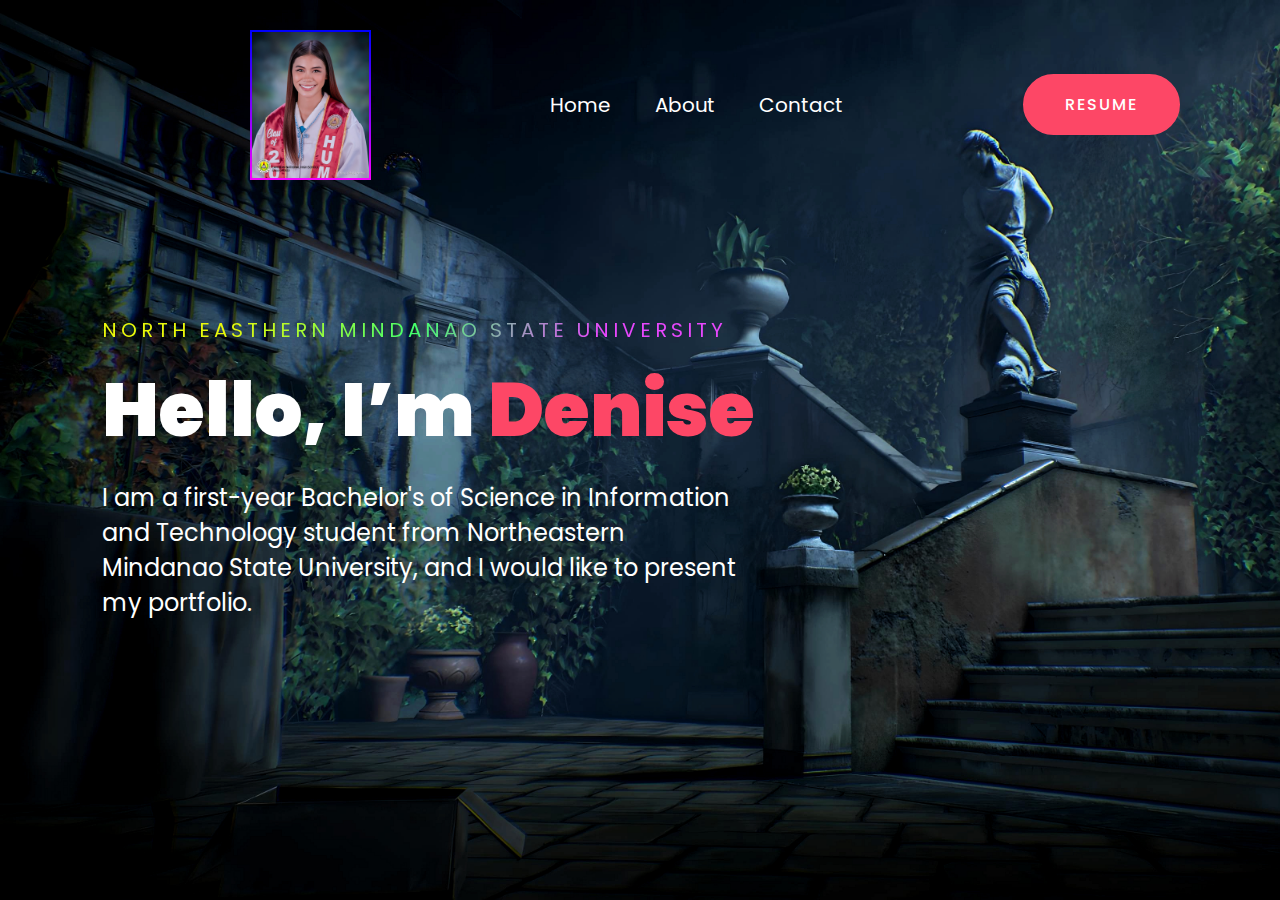
<file: index.html>
<!DOCTYPE html>
<html lang="en">
  <head>
    <meta charset="UTF-8" />
    <title>Personal Portfolio</title>
    <link rel="icon" type="image/png" href="profile.png" style="border-radius: 50%;">
    <!----CSS link----->
    <link rel="stylesheet" href="style.css" />
  </head>
  <body>
    <div class="hero">
      <nav>
        <img src="g.jpeg" class="logo" />
        <ul>
          <li><a href="#">Home</a></li>
          <li><a href="about.html">About</a></li>
          <li><a href="contacts.html">Contact</a></li>
        </ul>
        <a href="https://denisegrumo17d.netlify.app/" target="_blank" class="btn">Resume</a>
      </nav>

      <div class="content">
        <span class="title">NORTH EASTHERN MINDANAO STATE UNIVERSITY</span>
        <h1>Hello, I’m <span>Denise</span></h1>
        <p>
            I am a first-year Bachelor's of Science in Information and Technology student from Northeastern Mindanao State University, and I would like to present my portfolio. 
        </p>
      </div>
    </div>
  </body>
</html>
</file>
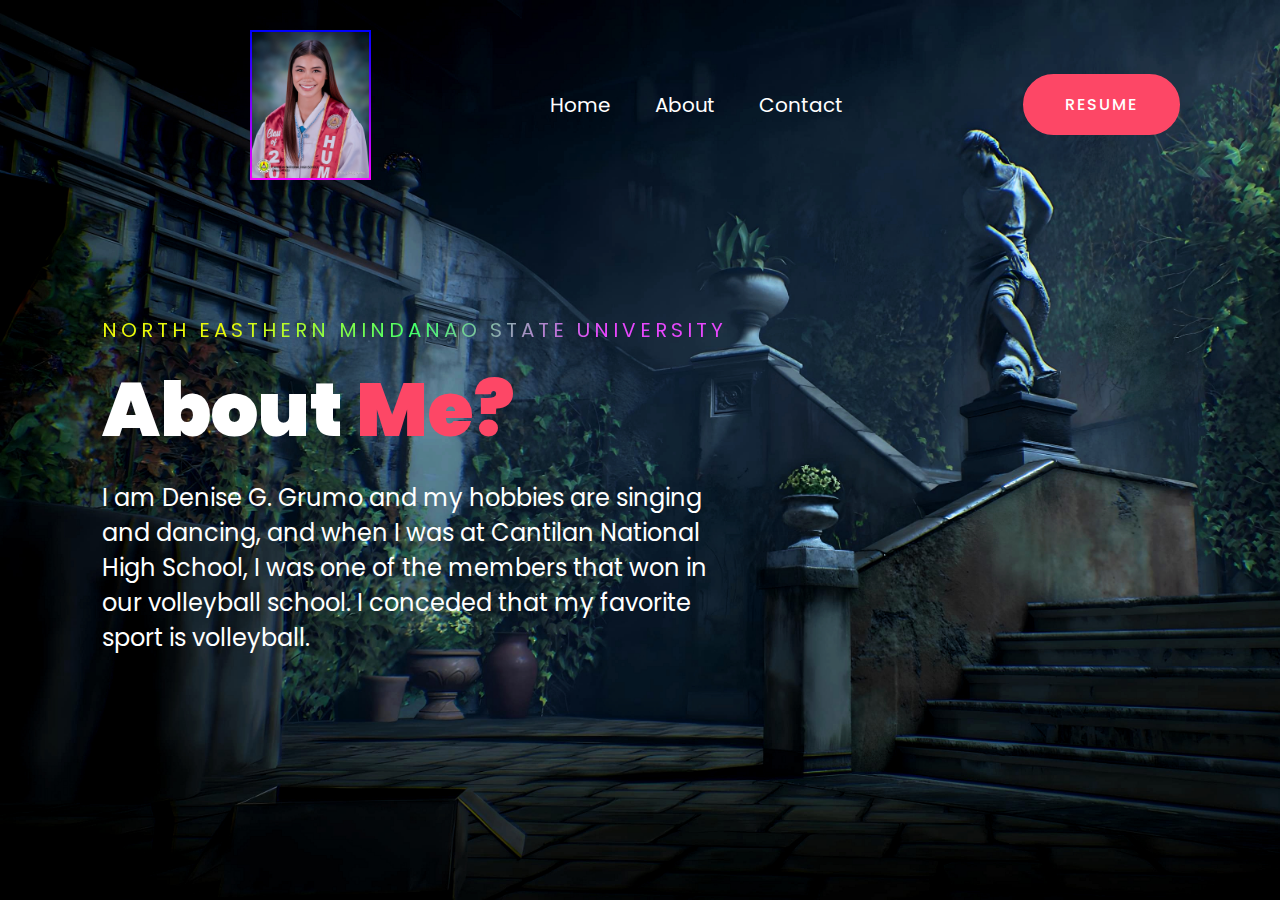
<file: about.html>
<!DOCTYPE html>
<html lang="en">
  <head>
    <meta charset="UTF-8" />
    <title>Personal Portfolio Website</title>
    <link rel="stylesheet" href="style.css" />
  </head>
  <body>
    <div class="hero">
      <nav>
        <img src="g.jpeg" class="logo" />
        <ul>
          <li><a href="index.html">Home</a></li>
          <li><a href="about.html">About</a></li>
          <li><a href="contacts.html">Contact</a></li>
        </ul>
        <a href="https://denisegrumo17d.netlify.app/" target="_blank" class="btn">Resume</a>
      </nav>

      <div class="content">
        <span class="title">NORTH EASTHERN MINDANAO STATE UNIVERSITY</span>
        <h1>About<span> Me?</span></h1>
        <p>
            I am Denise G. Grumo and my hobbies are singing and dancing, and when I was at Cantilan National High School, I was one of the members that won in our volleyball school. I conceded that my favorite sport is volleyball.
        </p>
      </div>
    </div>
  </body>
</html>
</file>
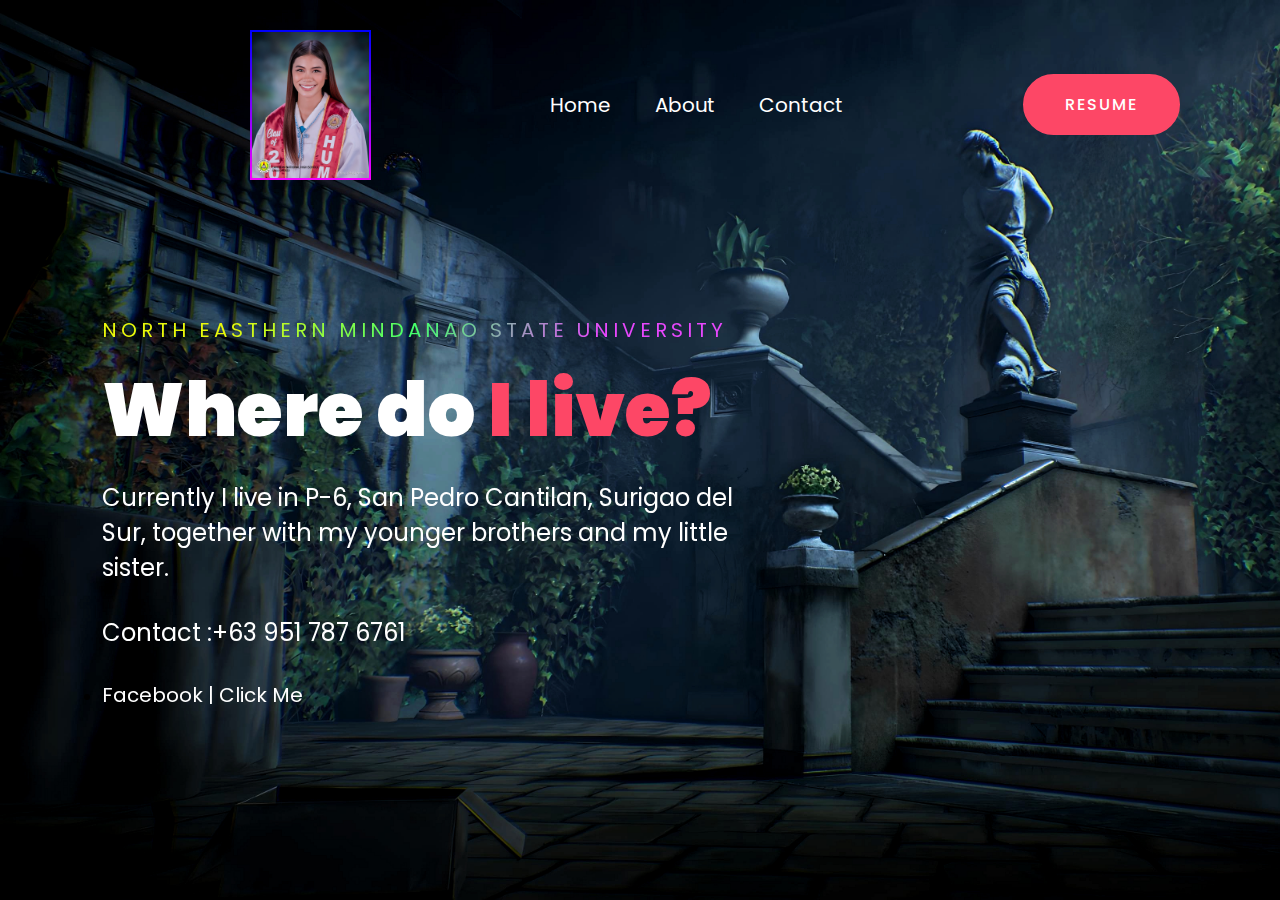
<file: contacts.html>
<!DOCTYPE html>
<html lang="en">
  <head>
    <meta charset="UTF-8" />
    <title>Personal Portfolio Website</title>
    <!----CSS link----->
    <link rel="stylesheet" href="style.css" />
  </head>
  <body>
    <div class="hero">
      <nav>
        <img src="g.jpeg" class="logo" />
        <ul>
          <li><a href="index.html">Home</a></li>
          <li><a href="about.html">About</a></li>
          <li><a href="contacts.html">Contact</a></li>
        </ul>
        <a href="https://denisegrumo17d.netlify.app/" target="_blank" class="btn">Resume</a>
      </nav>

      <div class="content">
        <span class="title">NORTH EASTHERN MINDANAO STATE UNIVERSITY</span>
        <h1>Where do<span> I live?</span></h1>
        <p>
            Currently I live in P-6, San Pedro Cantilan, Surigao del Sur, together with my younger brothers and my little sister.
        </p>
        <p>Contact :+63 951 787 6761</p>
        <li><a href="https://facebook.com/denise.grumo17" style="color: white;" target="_blank" >Facebook | Click Me</a></li>
      </div>
      <div class="mapa">
        <iframe src="https://www.google.com/maps/embed?pb=!1m14!1m12!1m3!1d5955.418243954192!2d125.98102037077966!3d9.345585775823714!2m3!1f0!2f0!3f0!3m2!1i1024!2i768!4f13.1!5e1!3m2!1sen!2sph!4v1710418496493!5m2!1sen!2sph" width="600" height="450" style="border:0;" allowfullscreen="" loading="lazy" referrerpolicy="no-referrer-when-downgrade"></iframe>
      </div>
    </div>
  </body>
</html>
</file>
<file: style.css>
@import url("https://fonts.googleapis.com/css2?family=Poppins:wght@400;500;600;700&display=swap");

* {
  margin: 0;
  padding: 0;
  box-sizing: border-box;
  font-family: "Poppins", sans-serif ;
  user-select: none;
}
a {
  text-decoration: none;
  font-size: 20px;
}
.hero {
  width: 100%;
  height: 100vh;
  background: url(bg.jpg);
  background-size: cover;
}
nav {
  display: flex;
  align-items: center;
  justify-content: space-between;
  padding: 30px 100px;
}
.logo {
    margin-left: 150px;
  max-height: 150px;
  border: 2px solid white;
  border-image: linear-gradient(blue, rgb(247, 0, 255)) 1;
  transition: transform 0.3s ease;
}
.logo:hover{
    transform: scale(1.3);
    border: none;
}
nav ul li {
  list-style: none;
  display: inline-block;
  padding: 10px 20px;
}
nav ul li a {
  color: #ffffff;
  position: relative;
  padding: 5px 0;
}
nav ul li a:hover {
  color: #fd4766;
}
nav ul li a:after {
  content: "";
  position: absolute;
  left: 0;
  width: 0;
  height: 3px;
  background: #fd4766;
  transition: 0.3s;
  bottom: 0;
}
nav ul li a:hover:after {
  width: 100%;
}
.btn {
  color: #fff;
  font-size: 16px;
  text-transform: uppercase;
  letter-spacing: 2px;
  padding: 16px 40px;
  border-radius: 500px;
  display: inline-block;
  font-weight: 500;
  transition: all 0.4s ease-in-out;
  background-size: 152% 100%;
  background: #fd4766;
  border: 2px solid #fd4766;
  animation: 1s blinking infinite;
}

@keyframes blinking{
    10%{
        color: #e847fd;
    }
    20%{
        color: rgb(43, 255, 0);
    }
    30%{
        color: rgb(4, 0, 255);
    }
    40%{
        color: red;
    }
    50%{
        color: gold;
    }
}
.btn:hover {
  background: transparent;
  border-color: #fd4766;
  color: #fd4766;
}
.content {
  position: absolute;
  top: 35%;
  left: 8%;
}
.content .title {
  color: #ffffff;
  font-size: 20px;
  text-transform: uppercase;
  letter-spacing: 4px;
  display: inline-block;
  margin-bottom: 20px;
  background: linear-gradient(
    120deg,
    #e8f80b 20.69%,
    #44ff6d 50.19%,
    #e847fd 79.69%
  );
  -webkit-background-clip: text;
  -webkit-text-fill-color: transparent;
}
.content h1 {
  color: #ffffff;
  font-size: 75px;
  font-weight: 900;
  line-height: 90px;
  text-transform: inherit;
  width: 70%;
}
.content h1 span {
  color: #fd4766;
}
.content p {
  width: 55%;
  color: #ffffff;
  margin-top: 25px;
  margin-bottom: 30px;
  font-size: 24px;
}

.mapa{
    margin-top: 30px;
    margin-left: 900px;
}
</file>
